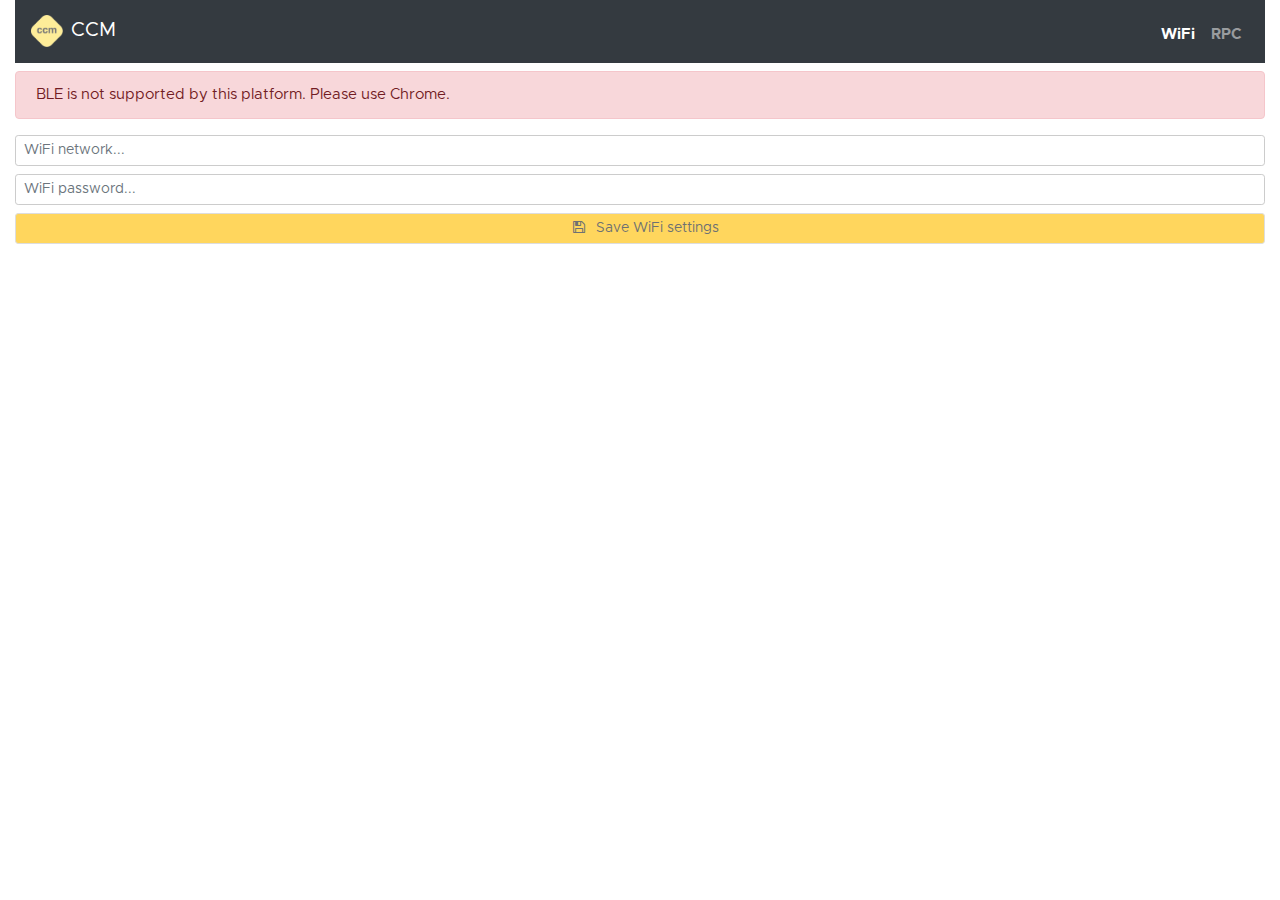
<file: ble/index.html>
<!DOCTYPE html>
<html class="h-100 m-0 p-0">

<head>
  <meta charset="utf-8">
  <meta http-equiv="X-UA-Compatible" content="IE=edge">
  <meta name="viewport" content="width=device-width, initial-scale=1.0">
  <title>Mongoose OS Mobile App</title>
  <link rel="stylesheet" href="css/bootstrap.min.css">
  <link rel="stylesheet" href="css/font-awesome.min.css">
  <link rel="stylesheet" href="css/style.css">
  <link rel="stylesheet" href="css/toggle.css">
  <link rel="stylesheet" href="css/spinner.css">
</head>

<body class="h-100 m-0 p-0">
  <script src="js/axios.min.js"></script>
  <script src="js/preact.min.js"></script>
  <script src="js/preact-router.min.js"></script>
  <script src="js/history.min.js"></script>
  <script src="js/rpc_over_ble.js"></script>
  <script src="js/main.js"></script>
</body>

</html>
</file>
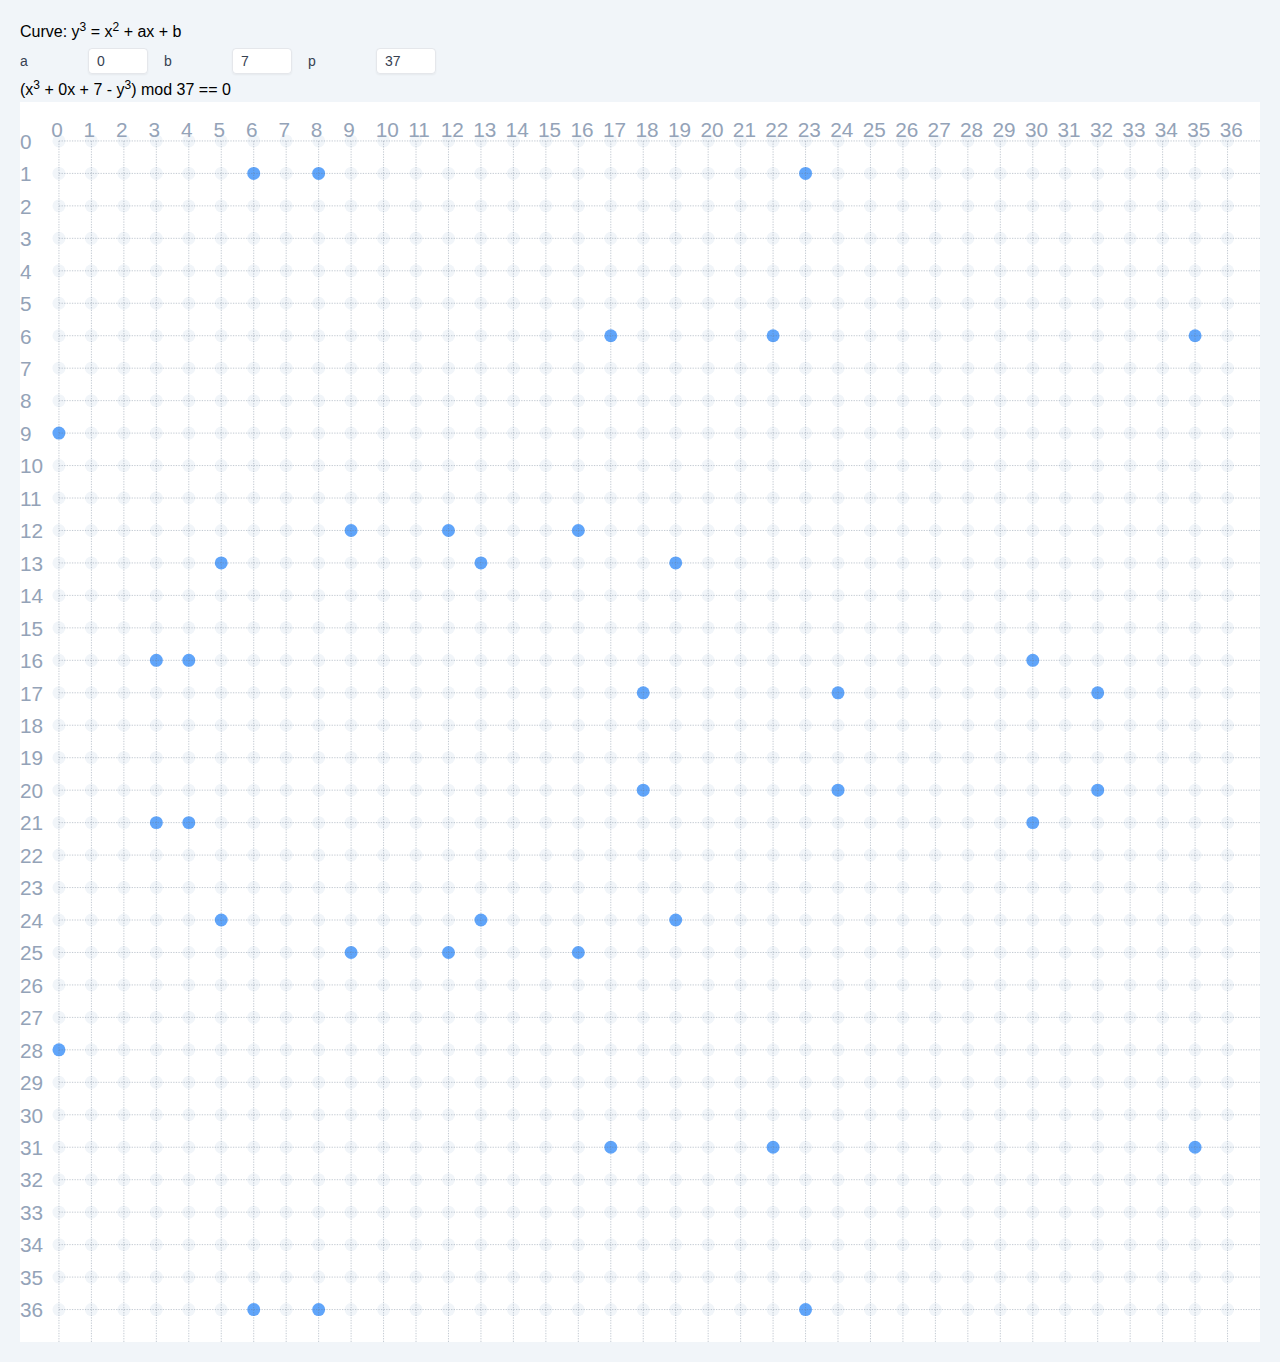
<file: ecc/index.html>
<!DOCTYPE html>
<html lang="en" class="h-full bg-white">
  <head>
    <title></title>
    <meta charset="utf-8" />
    <meta http-equiv="X-UA-Compatible" content="IE=edge" />
    <meta name="viewport" content="width=device-width, initial-scale=1.0" />
    <link rel="icon" type="image/svg+xml" href="data:image/svg+xml,<svg xmlns='http://www.w3.org/2000/svg' fill='none' viewBox='0 0 24 24' stroke-width='1.5' stroke='currentColor'> <path stroke-linecap='round' stroke-linejoin='round' d='M14.857 17.082a23.848 23.848 0 005.454-1.31A8.967 8.967 0 0118 9.75v-.7V9A6 6 0 006 9v.75a8.967 8.967 0 01-2.312 6.022c1.733.64 3.56 1.085 5.455 1.31m5.714 0a24.255 24.255 0 01-5.714 0m5.714 0a3 3 0 11-5.714 0' /> </svg>" />
    <link href="main.css" rel="stylesheet" />
    <link href="https://rsms.me/inter/inter.css" rel="stylesheet" />
  </head>
  <body class="h-full"></body>
  <script type="module" src="main.js"></script>
</html>
</file>
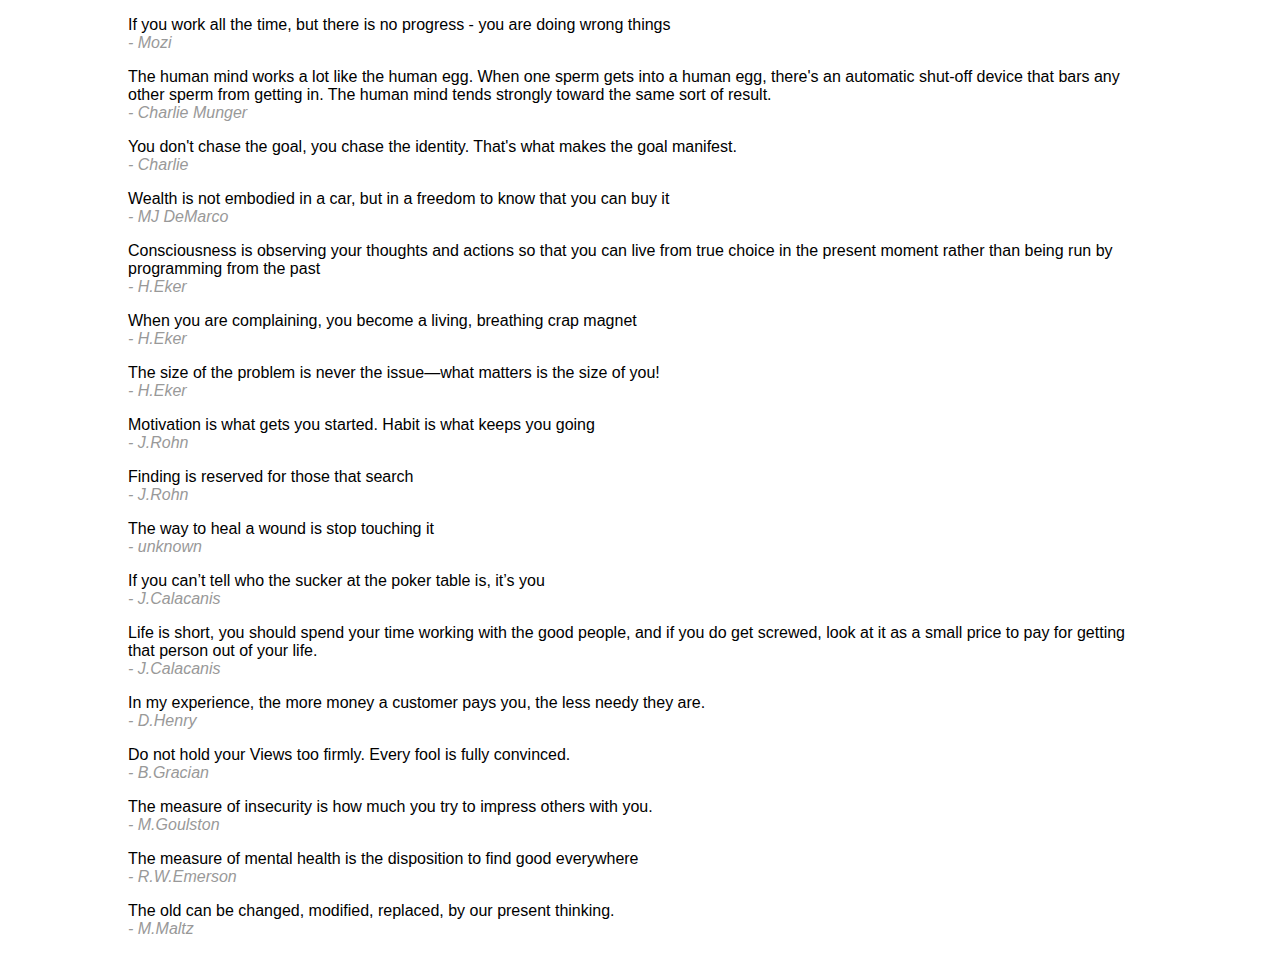
<file: quotes/index.html>
<!DOCTYPE html>
<html lang="en">
  <head>
    <title>cpq</title>
    <meta charset="utf-8" />
    <meta http-equiv="X-UA-Compatible" content="IE=edge" />
    <meta name="viewport" content="width=device-width, initial-scale=1.0" />
    <style>
      html { margin: 0; padding: 0; height: 100%; }
      body { margin: 0 auto; padding-bottom: 2em; max-width: 80%; }
      body { font: 1rem Arial, sans-serif; }
      .quote { margin-top: 1em; }
      .author { font-style: italic; color: #999; }
      .author::before { content: '- '; }
    </style>
    <!--<script src="https://cdn.jsdelivr.net/npm/marked@16.2.1/lib/marked.umd.min.js"></script>-->
  </head>
  <body>
    <div id="main">
      <div class="quote">If you work all the time, but there is no progress - you are doing wrong things</div><div class="author">Mozi</div>
      <div class="quote">The human mind works a lot like the human egg. When one sperm gets into a human egg, there's an automatic shut-off device that bars any other sperm from getting in. The human mind tends strongly toward the same sort of result.</div><div class="author">Charlie Munger</div>
      <div class="quote">You don't chase the goal, you chase the identity. That's what makes the goal manifest. </div> <div class="author">Charlie</div>
      <div class="quote">Wealth is not embodied in a car, but in a freedom to know that you can buy it</div><div class="author">MJ DeMarco</div>
      <div class="quote">Consciousness is observing your thoughts and actions so that you can live from true choice in the present moment rather than being run by programming from the past</div><div class="author">H.Eker</div>
      <div class="quote">When you are complaining, you become a living, breathing crap magnet</div><div class="author">H.Eker</div>
      <div class="quote">The size of the problem is never the issue—what matters is the size of you!</div><div class="author">H.Eker</div>
      <div class="quote">Motivation is what gets you started. Habit is what keeps you going</div><div class="author">J.Rohn</div>
      <div class="quote">Finding is reserved for those that search</div><div class="author">J.Rohn</div>
      <div class="quote">The way to heal a wound is stop touching it</div><div class="author">unknown</div>
      <div class="quote">If you can’t tell who the sucker at the poker table is, it’s you</div><div class="author">J.Calacanis</div>
      <div class="quote">Life is short, you should spend your time working with the good people, and if you do get screwed, look at it as a small price to pay for getting that person out of your life.</div><div class="author">J.Calacanis</div>
      <div class="quote">In my experience, the more money a customer pays you, the less needy they are.</div><div class="author">D.Henry</div>
      <div class="quote">Do not hold your Views too firmly. Every fool is fully convinced.</div><div class="author">B.Gracian</div>
      <div class="quote">The measure of insecurity is how much you try to impress others with you.</div><div class="author">M.Goulston</div>
      <div class="quote">The measure of mental health is the disposition to find good everywhere</div><div class="author">R.W.Emerson</div>
      <div class="quote">The old can be changed, modified, replaced, by our present thinking.</div><div class="author">M.Maltz</div>
    </div>
    <script>
      // const md = document.getElementById('md');
      // const main = document.getElementById('main');
      // main.innerHTML = marked.parse(md.innerHTML);
    </script>
  </body>
</html>
</file>
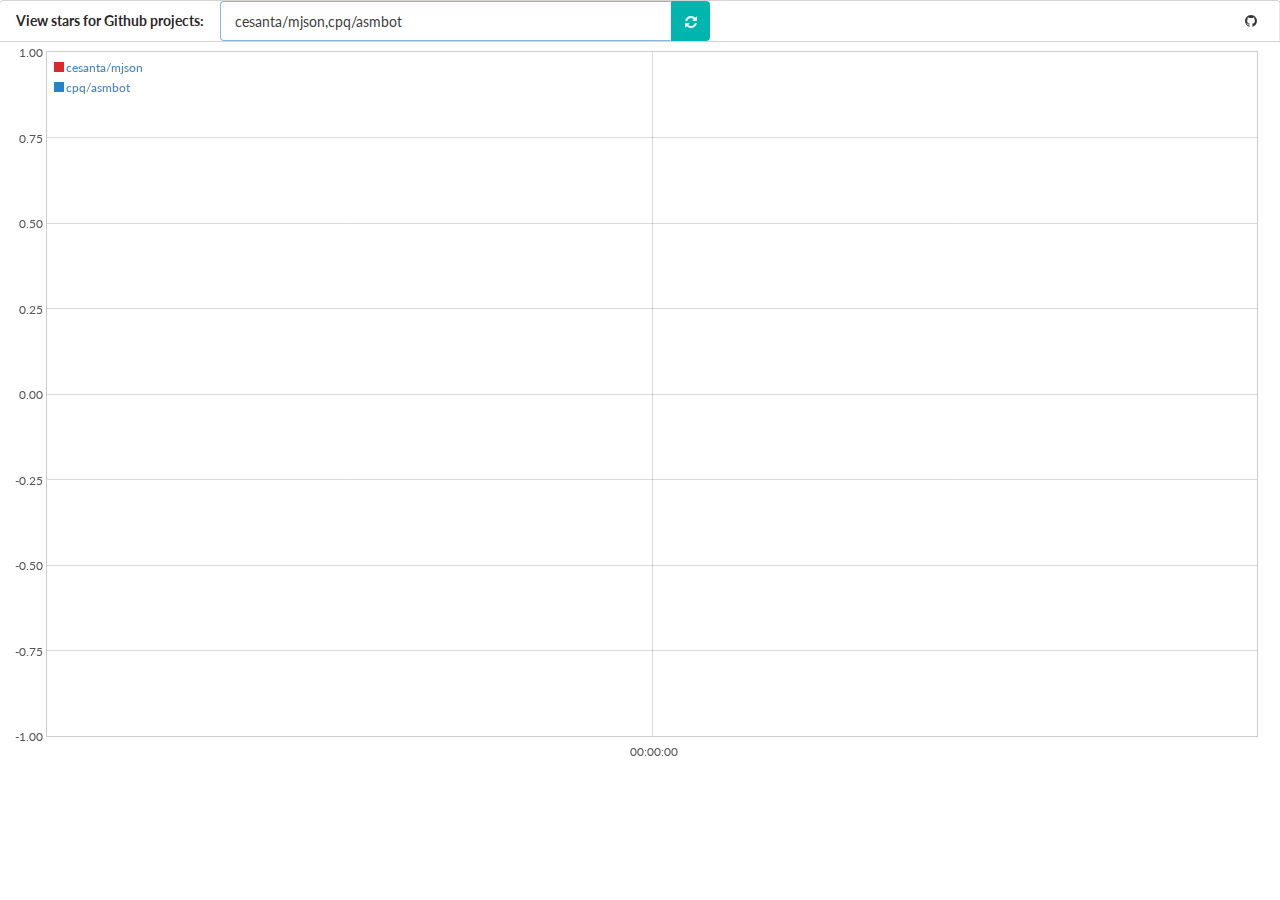
<file: stars/index.html>
<!DOCTYPE html>
<html lang="en">
<head>
  <meta charset="utf-8" />
  <title>GitHub Stars</title>

  <!-- Jquery & plugins -->
  <script src="jquery.min.js"></script>

  <!-- Semantic UI -->
  <script src="semantic/semantic.min.js"></script>
  <link rel="stylesheet" type="text/css" href="semantic/semantic.min.css">

  <!-- Charting library -->
  <script src="jquery.flot.min.js"></script>
  <script src="jquery.flot.time.js"></script>

  <!-- Libs -->
  <script src="moment.min.js"></script>
  <script src="jquery.cookie.min.js"></script>

  <!-- App specific -->
  <script src="main.js"></script>
  <link rel="stylesheet" type="text/css" href="main.css">
</head>
<body>
  <div class="ui menu top attached stackable">
    <div class="borderless item header">
      View stars for Github projects:
    </div>
    <div class="ui input focus action" style="width: 35em;">
      <input type="text" id="repos_input"
        placeholder="user1/repo1, user2/repo2"
        value="cesanta/mjson,cpq/asmbot"/>
      <button id="refresh_button" class="ui teal icon button">
        <i class="icon refresh"></i>
      </button>
    </div>
    <div class="ui borderless item" id="status"></div>

    <div class="ui right borderless fitted item"></div>

    <a class="ui item ui link item"
      href="https://github.com/login/oauth/authorize?scope=user:email&client_id=1c154c37a261751d93ac"
      id="auth_button">
      <i class="icon github"></i>
    </a>

    <div class="ui borderless item fitted authonly">
      <img class="ui avatar image" id="avatar">
    </div>
    <div class="ui borderless item fitted authonly" id="username"></div>
    <div class="link item authonly" id="logout"><i class="icon sign out"></i></div>
  </div>

  <div id="graph"></div>

<!--
<script>
  (function(i,s,o,g,r,a,m){i['GoogleAnalyticsObject']=r;i[r]=i[r]||function(){
  (i[r].q=i[r].q||[]).push(arguments)},i[r].l=1*new Date();a=s.createElement(o),
  m=s.getElementsByTagName(o)[0];a.async=1;a.src=g;m.parentNode.insertBefore(a,m)
  })(window,document,'script','//www.google-analytics.com/analytics.js','ga');

  ga('create', 'UA-72452915-1', 'auto');
  ga('send', 'pageview');

</script>
-->

</body>
</html>
</file>
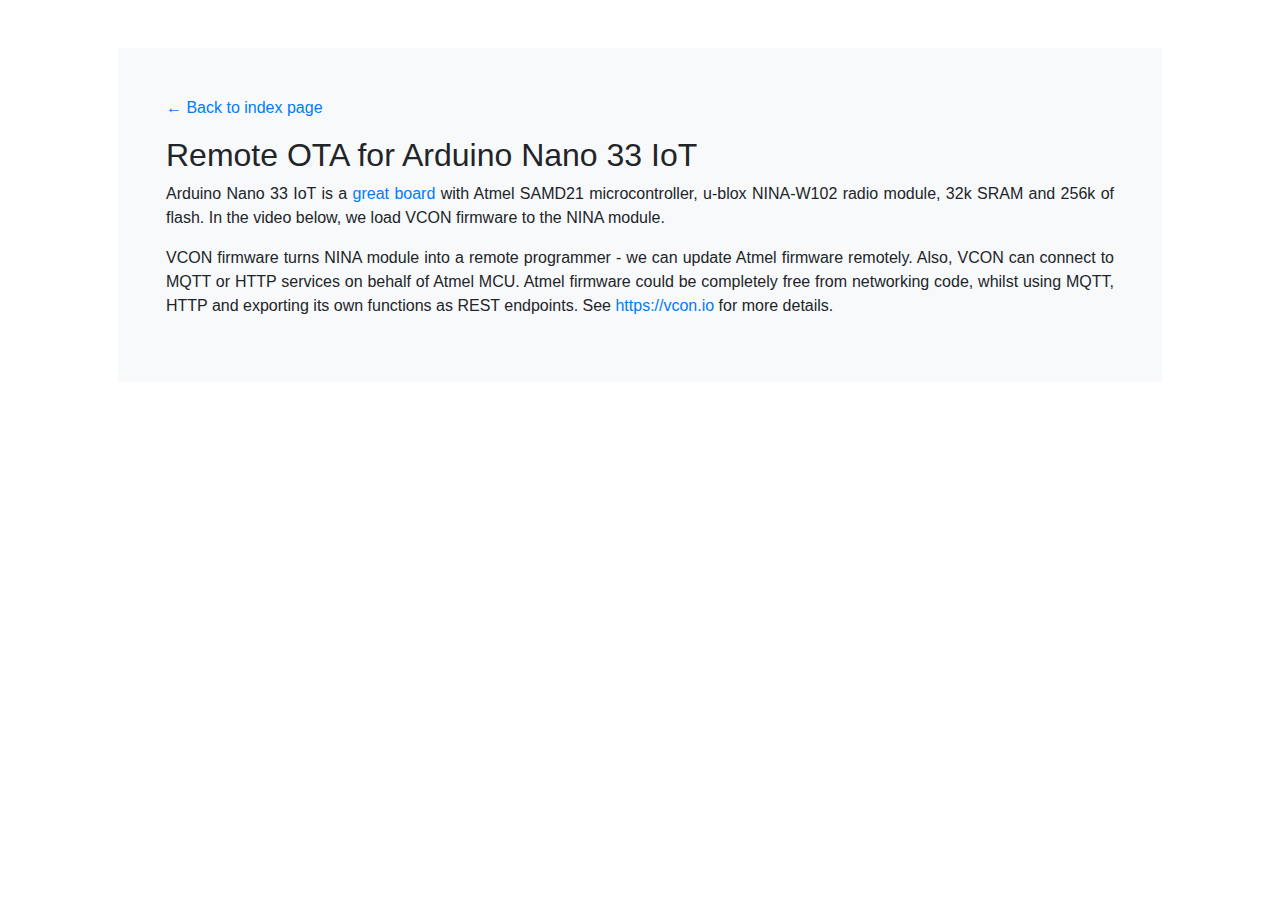
<file: vcon-on-nano33/index.html>
<!DOCTYPE html>
<html lang="en">
  <head>
    <title>Remote OTA for Arduino Nano 33 IoT</title>
    <meta charset="utf-8" />
    <meta http-equiv="X-UA-Compatible" content="IE=edge" />
    <meta name="viewport" content="width=device-width, initial-scale=1.0" />
    <link rel="stylesheet" href="../css/bootstrap.min.css" />
    <link rel="stylesheet" href="../css/main.css" />
    <script src="../js/preact.min.js"></script>
    <script src="../js/htm.min.js"></script>
    <script src="../js/marked.min.js"></script>
  </head>
  <body></body>
  <script>
    const {h, render, Component} = preact;
    const html = htm.bind(h);
    const tq = '```';
    const content = marked(`
## Remote OTA for Arduino Nano 33 IoT

Arduino Nano 33 IoT is a
[great board](https://store.arduino.cc/arduino-nano-33-iot)
with Atmel SAMD21 microcontroller, u-blox NINA-W102 radio module,
32k SRAM and 256k of flash. In the video below, we load VCON firmware
to the NINA module.

VCON firmware turns NINA module
into a remote programmer - we can update Atmel firmware remotely. Also,
VCON can connect to MQTT or HTTP services on behalf of Atmel MCU.
Atmel firmware could be completely free from networking code, whilst
using MQTT, HTTP and exporting its own functions as REST endpoints.
See https://vcon.io for more details.
    `)
    class App extends Component {
      render() {
        return html`
          <div class="container bg-white p-5">
            <div class="p-5 bg-light">
              <p><a href="..">← Back to index page</a></p>
              <div class="text-justify" dangerouslySetInnerHTML=${{__html: content}} />
            </div>
          </div>
        `
      }
    };
    window.onload = () => render(h(App), document.body);
  </script>
</html>
</file>
<file: ble/css/style.css>
@font-face { font-family: MetropolisRegular; src: url("../fonts/Metropolis-Regular.otf") format("opentype"); }
@font-face { font-family: MetropolisBold; src: url("../fonts/Metropolis-Bold.otf") format("opentype"); }
html, body { height: 100vh; }
* { outline: none !important; }
.page { xmax-width: 480px; }
body { color: #454955; font: 15px/1.5 MetropolisRegular, Helvetica, Arial, sans-serif; }
h1, h2, h3, h4, h5, h6, b, th, strong, .nav-link { font-family: MetropolisBold, Helvetica, Arial, sans-serif; color: #777; }
.metric { min-width: 9em; background: #A2ADBC; color: #F4F3EE; }
.btn,
select,
input,
label::before,
textarea {
  outline: none; box-shadow:none !important; 
  border: 1px solid #ccc !important; 
}
code, pre, .pre, .CodeMirror {
  min-height: 10em;
  font-family: Menlo, 'Ubuntu Mono', Consolas, Courier, monospace !important;
  border-radius: 0.3em;
  color: #575 !important;
  background: #f5f5f5;
  font-weight: bold;
  font-size: 13px !important;
  line-height: 15px !important;
  overflow: auto;
  -ms-overflow-style: -ms-autohiding-scrollbar;
}
</file>
<file: ble/css/toggle.css>
.toggle { display: inline; height: 2em; }
.toggle > input { display: none; padding: 0; margin: 0; }
.toggle > label {
  background: #ddd; width: 5em; height: 2em;
  border-radius: 1em; position: relative; cursor: pointer;
}
.toggle > label > span {
  display: inline-block; position: absolute; border-radius: 1em; 
  width: 1.6em; height: 1.6em; margin-top: 0.2em; margin-left: 0.2em;
  left: 0; background: #aaa; transition: transform .2s ease-in;
}
.toggle > input:checked ~ label { background: #9f9; }
.toggle > input:checked ~ label > span {
  background: #2ecc71;
  transform: translatex(3em);
  transition: transform .2s ease-in;
}
</file>
<file: ble/css/spinner.css>
.spinner {
  display: inline-block;
  width: 0.9em;
  height: 0.9em;
  border: 0.15em solid rgba(255,255,255,.5);;
  border-radius: 50%;
  border-top-color: #fff;
  animation: spin 1s linear infinite;
  -webkit-animation: spin 1s linear infinite;
}
@keyframes spin { to { transform: rotate(360deg); } }
@-webkit-keyframes spin { to { -webkit-transform: rotate(360deg); } }
</file>
<file: stars/main.css>
html, body { height: 100%; }
.authonly { display: none !important; }
#graph  { margin-left: 1em; min-height: 200px; height: 80%; }
</file>
<file: css/main.css>
blockquote { margin-left: 3em; }
blockquote:before { content: '\261E'; margin-left: -3em; position: absolute; }
img, iframe { display: block; margin: auto !important; max-width: 100%; }
table { min-width: 100%; margin: 1.5em auto; }
table th, .docs table td { border: 1px solid #ccc; padding: 0.5em 1em; }
table th { background: #eee; }
.h-link { color: #ddd; font-size: 1em; position: absolute; left: -1em; top: 0; }
.h-link:hover { color: #bbb; }
.level-h2 { margin-left: 1.2em; }
.level-h3 { margin-left: 2.4em; }
.level-h4 { margin-left: 3.6em; }
h1, .docs h2, .docs h3, .docs h4 { font-weight: 600 !important; color: #444; position: relative; margin-top: 2em; margin-left: 1em; }
h1:first-child, .docs h2:first-child { margin-top: 0; padding-top: 0; }
pre, code {
    font-family: Menlo, Consolas, Courier, monospace !important;
    border-radius: 0.2em;
    color: #575;
    background: #e5e5e5;
    font-weight: bold;
    font-size: 13px !important;
    line-height: 15px !important;
    overflow: auto;
}
code { padding: 0.1em 0.5em; }
pre {margin: 1.2em 0 !important; padding: 1em; }
pre code { padding: 0; }
</file>
<file: ecc/main.css>
/*! tailwindcss v3.3.2 | MIT License | https://tailwindcss.com*/*,:after,:before{box-sizing:border-box;border:0 solid #e5e7eb}:after,:before{--tw-content:""}html{line-height:1.5;-webkit-text-size-adjust:100%;-moz-tab-size:4;-o-tab-size:4;tab-size:4;font-family:Inter var,Helvetica,sans-serif;font-feature-settings:"cv11","ss01";font-variation-settings:"opsz" 32}body{margin:0;line-height:inherit}hr{height:0;color:inherit;border-top-width:1px}abbr:where([title]){-webkit-text-decoration:underline dotted;text-decoration:underline dotted}h1,h2,h3,h4,h5,h6{font-size:inherit;font-weight:inherit}a{color:inherit;text-decoration:inherit}b,strong{font-weight:bolder}code,kbd,pre,samp{font-family:ui-monospace,SFMono-Regular,Menlo,Monaco,Consolas,Liberation Mono,Courier New,monospace;font-size:1em}small{font-size:80%}sub,sup{font-size:75%;line-height:0;position:relative;vertical-align:initial}sub{bottom:-.25em}sup{top:-.5em}table{text-indent:0;border-color:inherit;border-collapse:collapse}button,input,optgroup,select,textarea{font-family:inherit;font-size:100%;font-weight:inherit;line-height:inherit;color:inherit;margin:0;padding:0}button,select{text-transform:none}[type=button],[type=reset],[type=submit],button{-webkit-appearance:button;background-color:initial;background-image:none}:-moz-focusring{outline:auto}:-moz-ui-invalid{box-shadow:none}progress{vertical-align:initial}::-webkit-inner-spin-button,::-webkit-outer-spin-button{height:auto}[type=search]{-webkit-appearance:textfield;outline-offset:-2px}::-webkit-search-decoration{-webkit-appearance:none}::-webkit-file-upload-button{-webkit-appearance:button;font:inherit}summary{display:list-item}blockquote,dd,dl,figure,h1,h2,h3,h4,h5,h6,hr,p,pre{margin:0}fieldset{margin:0}fieldset,legend{padding:0}menu,ol,ul{list-style:none;margin:0;padding:0}textarea{resize:vertical}input::-moz-placeholder,textarea::-moz-placeholder{opacity:1;color:#9ca3af}input::placeholder,textarea::placeholder{opacity:1;color:#9ca3af}[role=button],button{cursor:pointer}:disabled{cursor:default}audio,canvas,embed,iframe,img,object,svg,video{display:block;vertical-align:middle}img,video{max-width:100%;height:auto}[hidden]{display:none}*,::backdrop,:after,:before{--tw-border-spacing-x:0;--tw-border-spacing-y:0;--tw-translate-x:0;--tw-translate-y:0;--tw-rotate:0;--tw-skew-x:0;--tw-skew-y:0;--tw-scale-x:1;--tw-scale-y:1;--tw-pan-x: ;--tw-pan-y: ;--tw-pinch-zoom: ;--tw-scroll-snap-strictness:proximity;--tw-gradient-from-position: ;--tw-gradient-via-position: ;--tw-gradient-to-position: ;--tw-ordinal: ;--tw-slashed-zero: ;--tw-numeric-figure: ;--tw-numeric-spacing: ;--tw-numeric-fraction: ;--tw-ring-inset: ;--tw-ring-offset-width:0px;--tw-ring-offset-color:#fff;--tw-ring-color:#3b82f680;--tw-ring-offset-shadow:0 0 #0000;--tw-ring-shadow:0 0 #0000;--tw-shadow:0 0 #0000;--tw-shadow-colored:0 0 #0000;--tw-blur: ;--tw-brightness: ;--tw-contrast: ;--tw-grayscale: ;--tw-hue-rotate: ;--tw-invert: ;--tw-saturate: ;--tw-sepia: ;--tw-drop-shadow: ;--tw-backdrop-blur: ;--tw-backdrop-brightness: ;--tw-backdrop-contrast: ;--tw-backdrop-grayscale: ;--tw-backdrop-hue-rotate: ;--tw-backdrop-invert: ;--tw-backdrop-opacity: ;--tw-backdrop-saturate: ;--tw-backdrop-sepia: }.sr-only{position:absolute;width:1px;height:1px;padding:0;margin:-1px;overflow:hidden;clip:rect(0,0,0,0);white-space:nowrap;border-width:0}.pointer-events-none{pointer-events:none}.pointer-events-auto{pointer-events:auto}.absolute{position:absolute}.relative{position:relative}.inset-0{inset:0}.isolate{isolation:isolate}.z-10{z-index:10}.my-1{margin-top:.25rem;margin-bottom:.25rem}.my-3{margin-top:.75rem;margin-bottom:.75rem}.my-5{margin-top:1.25rem;margin-bottom:1.25rem}.mb-1{margin-bottom:.25rem}.ml-3{margin-left:.75rem}.ml-4{margin-left:1rem}.mr-2{margin-right:.5rem}.mt-1{margin-top:.25rem}.mt-5{margin-top:1.25rem}.mt-7{margin-top:1.75rem}.block{display:block}.inline-block{display:inline-block}.flex{display:flex}.inline-flex{display:inline-flex}.grid{display:grid}.hidden{display:none}.h-12{height:3rem}.h-5{height:1.25rem}.h-6{height:1.5rem}.h-full{height:100%}.min-h-screen{min-height:100vh}.w-0{width:0}.w-11{width:2.75rem}.w-32{width:8rem}.w-4{width:1rem}.w-5{width:1.25rem}.w-6{width:1.5rem}.w-96{width:24rem}.w-full{width:100%}.max-w-sm{max-width:24rem}.flex-1{flex:1 1 0%}.flex-shrink-0{flex-shrink:0}.shrink{flex-shrink:1}.translate-x-0{--tw-translate-x:0px}.translate-x-0,.translate-x-5{transform:translate(var(--tw-translate-x),var(--tw-translate-y)) rotate(var(--tw-rotate)) skewX(var(--tw-skew-x)) skewY(var(--tw-skew-y)) scaleX(var(--tw-scale-x)) scaleY(var(--tw-scale-y))}.translate-x-5{--tw-translate-x:1.25rem}.translate-y-0{--tw-translate-y:0px}.translate-y-0,.translate-y-2{transform:translate(var(--tw-translate-x),var(--tw-translate-y)) rotate(var(--tw-rotate)) skewX(var(--tw-skew-x)) skewY(var(--tw-skew-y)) scaleX(var(--tw-scale-x)) scaleY(var(--tw-scale-y))}.translate-y-2{--tw-translate-y:0.5rem}.transform{transform:translate(var(--tw-translate-x),var(--tw-translate-y)) rotate(var(--tw-rotate)) skewX(var(--tw-skew-x)) skewY(var(--tw-skew-y)) scaleX(var(--tw-scale-x)) scaleY(var(--tw-scale-y))}@keyframes spin{to{transform:rotate(1turn)}}.animate-spin{animation:spin 1s linear infinite}.cursor-pointer{cursor:pointer}.select-none{-webkit-user-select:none;-moz-user-select:none;user-select:none}.grid-cols-2{grid-template-columns:repeat(2,minmax(0,1fr))}.flex-col{flex-direction:column}.items-start{align-items:flex-start}.items-end{align-items:flex-end}.items-center{align-items:center}.justify-center{justify-content:center}.justify-between{justify-content:space-between}.gap-1{gap:.25rem}.gap-1\.5{gap:.375rem}.gap-2{gap:.5rem}.gap-4{gap:1rem}.gap-x-2{-moz-column-gap:.5rem;column-gap:.5rem}.gap-x-4{-moz-column-gap:1rem;column-gap:1rem}.-space-x-px>:not([hidden])~:not([hidden]){--tw-space-x-reverse:0;margin-right:calc(-1px*var(--tw-space-x-reverse));margin-left:calc(-1px*(1 - var(--tw-space-x-reverse)))}.space-x-4>:not([hidden])~:not([hidden]){--tw-space-x-reverse:0;margin-right:calc(1rem*var(--tw-space-x-reverse));margin-left:calc(1rem*(1 - var(--tw-space-x-reverse)))}.space-y-4>:not([hidden])~:not([hidden]){--tw-space-y-reverse:0;margin-top:calc(1rem*(1 - var(--tw-space-y-reverse)));margin-bottom:calc(1rem*var(--tw-space-y-reverse))}.overflow-hidden,.truncate{overflow:hidden}.truncate{text-overflow:ellipsis}.truncate,.whitespace-nowrap{white-space:nowrap}.rounded{border-radius:.25rem}.rounded-full{border-radius:9999px}.rounded-lg{border-radius:.5rem}.rounded-md{border-radius:.375rem}.rounded-xl{border-radius:.75rem}.border{border-width:1px}.border-2{border-width:2px}.border-l{border-left-width:1px}.border-r{border-right-width:1px}.border-gray-300{--tw-border-opacity:1;border-color:rgb(209 213 219/var(--tw-border-opacity))}.border-transparent{border-color:#0000}.bg-blue-600{--tw-bg-opacity:1;background-color:rgb(37 99 235/var(--tw-bg-opacity))}.bg-gray-200{--tw-bg-opacity:1;background-color:rgb(229 231 235/var(--tw-bg-opacity))}.bg-green-100{--tw-bg-opacity:1;background-color:rgb(220 252 231/var(--tw-bg-opacity))}.bg-red-100{--tw-bg-opacity:1;background-color:rgb(254 226 226/var(--tw-bg-opacity))}.bg-slate-100{--tw-bg-opacity:1;background-color:rgb(241 245 249/var(--tw-bg-opacity))}.bg-slate-200{--tw-bg-opacity:1;background-color:rgb(226 232 240/var(--tw-bg-opacity))}.bg-white{--tw-bg-opacity:1;background-color:rgb(255 255 255/var(--tw-bg-opacity))}.bg-yellow-100{--tw-bg-opacity:1;background-color:rgb(254 249 195/var(--tw-bg-opacity))}.fill-blue-400{fill:#60a5fa}.fill-slate-100{fill:#f1f5f9}.fill-slate-400{fill:#94a3b8}.stroke-cyan-600{stroke:#0891b2}.stroke-slate-500{stroke:#64748b}.stroke-1{stroke-width:1}.p-4{padding:1rem}.p-5{padding:1.25rem}.px-1{padding-left:.25rem;padding-right:.25rem}.px-2{padding-left:.5rem;padding-right:.5rem}.px-2\.5{padding-left:.625rem;padding-right:.625rem}.px-3{padding-left:.75rem;padding-right:.75rem}.px-4{padding-left:1rem;padding-right:1rem}.py-0{padding-top:0;padding-bottom:0}.py-0\.5{padding-top:.125rem;padding-bottom:.125rem}.py-1{padding-top:.25rem;padding-bottom:.25rem}.py-1\.5{padding-top:.375rem;padding-bottom:.375rem}.py-2{padding-top:.5rem;padding-bottom:.5rem}.py-6{padding-top:1.5rem;padding-bottom:1.5rem}.pt-0{padding-top:0}.pt-0\.5{padding-top:.125rem}.text-sm{font-size:.875rem;line-height:1.25rem}.text-xl{font-size:1.25rem;line-height:1.75rem}.text-xs{font-size:.75rem;line-height:1rem}.font-bold{font-weight:700}.font-medium{font-weight:500}.font-normal{font-weight:400}.font-semibold{font-weight:600}.uppercase{text-transform:uppercase}.tracking-wide{letter-spacing:.025em}.text-gray-400{--tw-text-opacity:1;color:rgb(156 163 175/var(--tw-text-opacity))}.text-gray-500{--tw-text-opacity:1;color:rgb(107 114 128/var(--tw-text-opacity))}.text-gray-600{--tw-text-opacity:1;color:rgb(75 85 99/var(--tw-text-opacity))}.text-gray-700{--tw-text-opacity:1;color:rgb(55 65 81/var(--tw-text-opacity))}.text-gray-800{--tw-text-opacity:1;color:rgb(31 41 55/var(--tw-text-opacity))}.text-gray-900{--tw-text-opacity:1;color:rgb(17 24 39/var(--tw-text-opacity))}.text-green-400{--tw-text-opacity:1;color:rgb(74 222 128/var(--tw-text-opacity))}.text-green-900{--tw-text-opacity:1;color:rgb(20 83 45/var(--tw-text-opacity))}.text-red-400{--tw-text-opacity:1;color:rgb(248 113 113/var(--tw-text-opacity))}.text-red-900{--tw-text-opacity:1;color:rgb(127 29 29/var(--tw-text-opacity))}.text-slate-300{--tw-text-opacity:1;color:rgb(203 213 225/var(--tw-text-opacity))}.text-slate-400{--tw-text-opacity:1;color:rgb(148 163 184/var(--tw-text-opacity))}.text-slate-500{--tw-text-opacity:1;color:rgb(100 116 139/var(--tw-text-opacity))}.text-slate-700{--tw-text-opacity:1;color:rgb(51 65 85/var(--tw-text-opacity))}.text-slate-900{--tw-text-opacity:1;color:rgb(15 23 42/var(--tw-text-opacity))}.text-white{--tw-text-opacity:1;color:rgb(255 255 255/var(--tw-text-opacity))}.text-yellow-900{--tw-text-opacity:1;color:rgb(113 63 18/var(--tw-text-opacity))}.opacity-0{opacity:0}.opacity-100{opacity:1}.shadow{--tw-shadow:0 1px 3px 0 #0000001a,0 1px 2px -1px #0000001a;--tw-shadow-colored:0 1px 3px 0 var(--tw-shadow-color),0 1px 2px -1px var(--tw-shadow-color)}.shadow,.shadow-lg{box-shadow:var(--tw-ring-offset-shadow,0 0 #0000),var(--tw-ring-shadow,0 0 #0000),var(--tw-shadow)}.shadow-lg{--tw-shadow:0 10px 15px -3px #0000001a,0 4px 6px -4px #0000001a;--tw-shadow-colored:0 10px 15px -3px var(--tw-shadow-color),0 4px 6px -4px var(--tw-shadow-color)}.shadow-sm{--tw-shadow:0 1px 2px 0 #0000000d;--tw-shadow-colored:0 1px 2px 0 var(--tw-shadow-color);box-shadow:var(--tw-ring-offset-shadow,0 0 #0000),var(--tw-ring-shadow,0 0 #0000),var(--tw-shadow)}.outline{outline-style:solid}.ring-0{--tw-ring-offset-shadow:var(--tw-ring-inset) 0 0 0 var(--tw-ring-offset-width) var(--tw-ring-offset-color);--tw-ring-shadow:var(--tw-ring-inset) 0 0 0 calc(var(--tw-ring-offset-width)) var(--tw-ring-color)}.ring-0,.ring-1{box-shadow:var(--tw-ring-offset-shadow),var(--tw-ring-shadow),var(--tw-shadow,0 0 #0000)}.ring-1{--tw-ring-offset-shadow:var(--tw-ring-inset) 0 0 0 var(--tw-ring-offset-width) var(--tw-ring-offset-color);--tw-ring-shadow:var(--tw-ring-inset) 0 0 0 calc(1px + var(--tw-ring-offset-width)) var(--tw-ring-color)}.ring-inset{--tw-ring-inset:inset}.ring-black{--tw-ring-opacity:1;--tw-ring-color:rgb(0 0 0/var(--tw-ring-opacity))}.ring-gray-300{--tw-ring-opacity:1;--tw-ring-color:rgb(209 213 219/var(--tw-ring-opacity))}.ring-opacity-5{--tw-ring-opacity:0.05}.filter{filter:var(--tw-blur) var(--tw-brightness) var(--tw-contrast) var(--tw-grayscale) var(--tw-hue-rotate) var(--tw-invert) var(--tw-saturate) var(--tw-sepia) var(--tw-drop-shadow)}.transition{transition-property:color,background-color,border-color,text-decoration-color,fill,stroke,opacity,box-shadow,transform,filter,-webkit-backdrop-filter;transition-property:color,background-color,border-color,text-decoration-color,fill,stroke,opacity,box-shadow,transform,filter,backdrop-filter;transition-property:color,background-color,border-color,text-decoration-color,fill,stroke,opacity,box-shadow,transform,filter,backdrop-filter,-webkit-backdrop-filter;transition-timing-function:cubic-bezier(.4,0,.2,1);transition-duration:.15s}.transition-colors{transition-property:color,background-color,border-color,text-decoration-color,fill,stroke;transition-timing-function:cubic-bezier(.4,0,.2,1);transition-duration:.15s}.duration-200{transition-duration:.2s}.duration-300{transition-duration:.3s}.ease-in-out{transition-timing-function:cubic-bezier(.4,0,.2,1)}.ease-out{transition-timing-function:cubic-bezier(0,0,.2,1)}.placeholder\:text-gray-400::-moz-placeholder{--tw-text-opacity:1;color:rgb(156 163 175/var(--tw-text-opacity))}.placeholder\:text-gray-400::placeholder{--tw-text-opacity:1;color:rgb(156 163 175/var(--tw-text-opacity))}.hover\:bg-blue-500:hover{--tw-bg-opacity:1;background-color:rgb(59 130 246/var(--tw-bg-opacity))}.hover\:bg-gray-50:hover{--tw-bg-opacity:1;background-color:rgb(249 250 251/var(--tw-bg-opacity))}.hover\:text-gray-500:hover{--tw-text-opacity:1;color:rgb(107 114 128/var(--tw-text-opacity))}.focus\:z-20:focus{z-index:20}.focus\:outline-none:focus{outline:2px solid #0000;outline-offset:2px}.focus\:outline-offset-0:focus{outline-offset:0}.focus\:ring-0:focus{--tw-ring-offset-shadow:var(--tw-ring-inset) 0 0 0 var(--tw-ring-offset-width) var(--tw-ring-offset-color);--tw-ring-shadow:var(--tw-ring-inset) 0 0 0 calc(var(--tw-ring-offset-width)) var(--tw-ring-color);box-shadow:var(--tw-ring-offset-shadow),var(--tw-ring-shadow),var(--tw-shadow,0 0 #0000)}.focus-visible\:outline:focus-visible{outline-style:solid}.focus-visible\:outline-2:focus-visible{outline-width:2px}.focus-visible\:outline-offset-0:focus-visible{outline-offset:0}.focus-visible\:outline-blue-600:focus-visible{outline-color:#2563eb}.disabled\:cursor-not-allowed:disabled{cursor:not-allowed}.disabled\:bg-blue-400:disabled{--tw-bg-opacity:1;background-color:rgb(96 165 250/var(--tw-bg-opacity))}.disabled\:bg-gray-100:disabled{--tw-bg-opacity:1;background-color:rgb(243 244 246/var(--tw-bg-opacity))}.disabled\:text-gray-500:disabled{--tw-text-opacity:1;color:rgb(107 114 128/var(--tw-text-opacity))}@media (prefers-color-scheme:dark){.dark\:border-gray-800{--tw-border-opacity:1;border-color:rgb(31 41 55/var(--tw-border-opacity))}.dark\:bg-slate-900{--tw-bg-opacity:1;background-color:rgb(15 23 42/var(--tw-bg-opacity))}.dark\:text-gray-200{--tw-text-opacity:1;color:rgb(229 231 235/var(--tw-text-opacity))}.dark\:text-white{--tw-text-opacity:1;color:rgb(255 255 255/var(--tw-text-opacity))}}@media (min-width:640px){.sm\:flex{display:flex}.sm\:flex-1{flex:1 1 0%}.sm\:translate-x-0{--tw-translate-x:0px}.sm\:translate-x-0,.sm\:translate-x-2{transform:translate(var(--tw-translate-x),var(--tw-translate-y)) rotate(var(--tw-rotate)) skewX(var(--tw-skew-x)) skewY(var(--tw-skew-y)) scaleX(var(--tw-scale-x)) scaleY(var(--tw-scale-y))}.sm\:translate-x-2{--tw-translate-x:0.5rem}.sm\:translate-y-0{--tw-translate-y:0px;transform:translate(var(--tw-translate-x),var(--tw-translate-y)) rotate(var(--tw-rotate)) skewX(var(--tw-skew-x)) skewY(var(--tw-skew-y)) scaleX(var(--tw-scale-x)) scaleY(var(--tw-scale-y))}.sm\:items-start{align-items:flex-start}.sm\:items-end{align-items:flex-end}.sm\:items-center{align-items:center}.sm\:justify-between{justify-content:space-between}.sm\:p-6{padding:1.5rem}.sm\:text-2xl{font-size:1.5rem;line-height:2rem}.sm\:text-sm{font-size:.875rem;line-height:1.25rem}.sm\:leading-6{line-height:1.5rem}}@media (min-width:768px){.md\:p-5{padding:1.25rem}}
</file>
